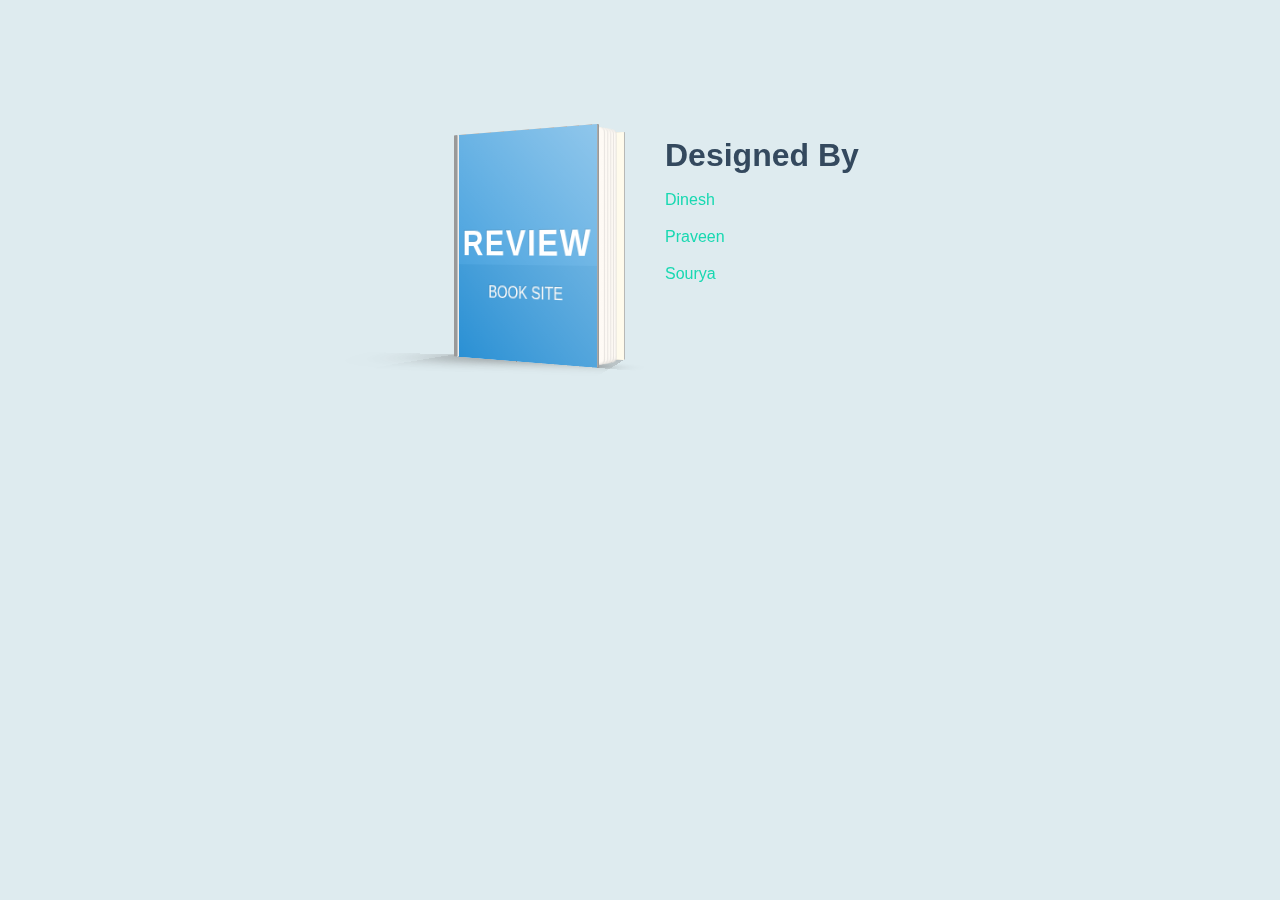
<file: project1/templates/index.html>
<html>
<head>
<style>
::before,
::after {
	content: "";
}
body {
	background: #deebef;
	color: #34495e;
	font-family: 'Lato', 'Arial', sans-serif;
	font-weight: 400;
	line-height: 1.2;
}

ul {
	margin: 0;
	padding: 0;
	list-style: none;
}

a {
	color: #2c3e50;
	text-decoration: none;
}

.btn {
	display: inline-block;
	text-transform: uppercase;
	border: 2px solid #2c3e50;
	margin-top: 100px; 
	font-size: 0.7em;
	font-weight: 700;
	padding: 0.1em 0.4em;
	text-align: center;
	-webkit-transition: color 0.3s, border-color 0.3s;
	-moz-transition: color 0.3s, border-color 0.3s;
	transition: color 0.3s, border-color 0.3s;
}

.btn:hover {
	border-color: #16a085;
	color: #16a085;
}

/* basic grid, only for this demo */

.align {
	clear: both;
	margin: 90px auto 20px;
	width: 100%;
	max-width: 1170px;
	text-align: center;
}

.align > li {
	width: 500px;
	min-height: 300px;
	display: inline-block;
	margin: 30px 20px 30px 30px;
	padding: 0 0 0 60px;
	vertical-align: top;
}

/* ///////////////////////////////////////////////////

HARDCOVER
Table of Contents

1. container
2. background & color
3. opening cover, back cover and pages
4. position, transform y transition
5. events
6. Bonus
	- Cover design
	- Ribbon
	- Figcaption
7. mini-reset

/////////////////////////////////////////////////////*/

/*
	1. container
*/

.book {
	position: relative;
	width: 160px; 
	height: 220px;
	-webkit-perspective: 1000px;
	-moz-perspective: 1000px;
	perspective: 1000px;
	-webkit-transform-style: preserve-3d;
	-moz-transform-style: preserve-3d;
	transform-style: preserve-3d;
}

/*
	2. background & color
*/

/* HARDCOVER FRONT */
.hardcover_front li:first-child {
	background-color: #eee;
	-webkit-backface-visibility: hidden;
	-moz-backface-visibility: hidden;
	backface-visibility: hidden;
}

/* reverse */
.hardcover_front li:last-child {
	background: #fffbec;
}

/* HARDCOVER BACK */
.hardcover_back li:first-child {
	background: #fffbec;
}

/* reverse */
.hardcover_back li:last-child {
	background: #fffbec;
}

.book_spine li:first-child {
	background: #eee;
}
.book_spine li:last-child {
	background: #333;
}

/* thickness of cover */

.hardcover_front li:first-child:after,
.hardcover_front li:first-child:before,
.hardcover_front li:last-child:after,
.hardcover_front li:last-child:before,
.hardcover_back li:first-child:after,
.hardcover_back li:first-child:before,
.hardcover_back li:last-child:after,
.hardcover_back li:last-child:before,
.book_spine li:first-child:after,
.book_spine li:first-child:before,
.book_spine li:last-child:after,
.book_spine li:last-child:before {
	background: #999;
}

/* page */

.page > li {
	background: -webkit-linear-gradient(left, #e1ddd8 0%, #fffbf6 100%);
	background: -moz-linear-gradient(left, #e1ddd8 0%, #fffbf6 100%);
	background: -ms-linear-gradient(left, #e1ddd8 0%, #fffbf6 100%);
	background: linear-gradient(left, #e1ddd8 0%, #fffbf6 100%);
	box-shadow: inset 0px -1px 2px rgba(50, 50, 50, 0.1), inset -1px 0px 1px rgba(150, 150, 150, 0.2);
	border-radius: 0px 5px 5px 0px;
}

/*
	3. opening cover, back cover and pages
*/

.hardcover_front {
	-webkit-transform: rotateY(-34deg) translateZ(8px);
	-moz-transform: rotateY(-34deg) translateZ(8px);
	transform: rotateY(-34deg) translateZ(8px);
	z-index: 100;
}

.hardcover_back {
	-webkit-transform: rotateY(-15deg) translateZ(-8px);
	-moz-transform: rotateY(-15deg) translateZ(-8px);
	transform: rotateY(-15deg) translateZ(-8px);
}

.page li:nth-child(1) {
	-webkit-transform: rotateY(-28deg);
	-moz-transform: rotateY(-28deg);
	transform: rotateY(-28deg);
}

.page li:nth-child(2) {
	-webkit-transform: rotateY(-30deg);
	-moz-transform: rotateY(-30deg);
	transform: rotateY(-30deg);
}

.page li:nth-child(3) {
	-webkit-transform: rotateY(-32deg);
	-moz-transform: rotateY(-32deg);
	transform: rotateY(-32deg);
}

.page li:nth-child(4) {
	-webkit-transform: rotateY(-34deg);
	-moz-transform: rotateY(-34deg);
	transform: rotateY(-34deg);
}

.page li:nth-child(5) {
	-webkit-transform: rotateY(-36deg);
	-moz-transform: rotateY(-36deg);
	transform: rotateY(-36deg);
}

/*
	4. position, transform & transition
*/

.hardcover_front,
.hardcover_back,
.book_spine,
.hardcover_front li,
.hardcover_back li,
.book_spine li {
	position: absolute;
	top: 0;
	left: 0;
	width: 100%;
	height: 100%;
	-webkit-transform-style: preserve-3d;
	-moz-transform-style: preserve-3d;
	transform-style: preserve-3d;
}

.hardcover_front,
.hardcover_back {
	-webkit-transform-origin: 0% 100%;
	-moz-transform-origin: 0% 100%;
	transform-origin: 0% 100%;
}

.hardcover_front {
	-webkit-transition: all 0.8s ease, z-index 0.6s;
	-moz-transition: all 0.8s ease, z-index 0.6s;
	transition: all 0.8s ease, z-index 0.6s;
}

/* HARDCOVER front */
.hardcover_front li:first-child {
	cursor: default;
	-webkit-user-select: none;
	-moz-user-select: none;
	user-select: none;
	-webkit-transform: translateZ(2px);
	-moz-transform: translateZ(2px);
	transform: translateZ(2px);
}

.hardcover_front li:last-child {
	-webkit-transform: rotateY(180deg) translateZ(2px);
	-moz-transform: rotateY(180deg) translateZ(2px);
	transform: rotateY(180deg) translateZ(2px);
}

/* HARDCOVER back */
.hardcover_back li:first-child {
	-webkit-transform: translateZ(2px);
	-moz-transform: translateZ(2px);
	transform: translateZ(2px);
}

.hardcover_back li:last-child {
	-webkit-transform: translateZ(-2px);
	-moz-transform: translateZ(-2px);
	transform: translateZ(-2px);
}

/* thickness of cover */
.hardcover_front li:first-child:after,
.hardcover_front li:first-child:before,
.hardcover_front li:last-child:after,
.hardcover_front li:last-child:before,
.hardcover_back li:first-child:after,
.hardcover_back li:first-child:before,
.hardcover_back li:last-child:after,
.hardcover_back li:last-child:before,
.book_spine li:first-child:after,
.book_spine li:first-child:before,
.book_spine li:last-child:after,
.book_spine li:last-child:before {
	position: absolute;
	top: 0;
	left: 0;
}

/* HARDCOVER front */
.hardcover_front li:first-child:after,
.hardcover_front li:first-child:before {
	width: 4px;
	height: 100%;
}

.hardcover_front li:first-child:after {
	-webkit-transform: rotateY(90deg) translateZ(-2px) translateX(2px);
	-moz-transform: rotateY(90deg) translateZ(-2px) translateX(2px);
	transform: rotateY(90deg) translateZ(-2px) translateX(2px);
}

.hardcover_front li:first-child:before {
	-webkit-transform: rotateY(90deg) translateZ(158px) translateX(2px);
	-moz-transform: rotateY(90deg) translateZ(158px) translateX(2px);
	transform: rotateY(90deg) translateZ(158px) translateX(2px);
}

.hardcover_front li:last-child:after,
.hardcover_front li:last-child:before {
	width: 4px;
	height: 160px;
}

.hardcover_front li:last-child:after {
	-webkit-transform: rotateX(90deg) rotateZ(90deg) translateZ(80px) translateX(-2px) translateY(-78px);
	-moz-transform: rotateX(90deg) rotateZ(90deg) translateZ(80px) translateX(-2px) translateY(-78px);
	transform: rotateX(90deg) rotateZ(90deg) translateZ(80px) translateX(-2px) translateY(-78px);
}
.hardcover_front li:last-child:before {
	box-shadow: 0px 0px 30px 5px #333;
	-webkit-transform: rotateX(90deg) rotateZ(90deg) translateZ(-140px) translateX(-2px) translateY(-78px);
	-moz-transform: rotateX(90deg) rotateZ(90deg) translateZ(-140px) translateX(-2px) translateY(-78px);
	transform: rotateX(90deg) rotateZ(90deg) translateZ(-140px) translateX(-2px) translateY(-78px);
}

/* thickness of cover */

.hardcover_back li:first-child:after,
.hardcover_back li:first-child:before {
	width: 4px;
	height: 100%;
}

.hardcover_back li:first-child:after {
	-webkit-transform: rotateY(90deg) translateZ(-2px) translateX(2px);
	-moz-transform: rotateY(90deg) translateZ(-2px) translateX(2px);
	transform: rotateY(90deg) translateZ(-2px) translateX(2px);
}
.hardcover_back li:first-child:before {
	-webkit-transform: rotateY(90deg) translateZ(158px) translateX(2px);
	-moz-transform: rotateY(90deg) translateZ(158px) translateX(2px);
	transform: rotateY(90deg) translateZ(158px) translateX(2px);
}

.hardcover_back li:last-child:after,
.hardcover_back li:last-child:before {
	width: 4px;
	height: 160px;
}

.hardcover_back li:last-child:after {
	-webkit-transform: rotateX(90deg) rotateZ(90deg) translateZ(80px) translateX(2px) translateY(-78px);
	-moz-transform: rotateX(90deg) rotateZ(90deg) translateZ(80px) translateX(2px) translateY(-78px);
	transform: rotateX(90deg) rotateZ(90deg) translateZ(80px) translateX(2px) translateY(-78px);
}

.hardcover_back li:last-child:before {
	box-shadow: 10px -1px 80px 20px #666;
	-webkit-transform: rotateX(90deg) rotateZ(90deg) translateZ(-140px) translateX(2px) translateY(-78px);
	-moz-transform: rotateX(90deg) rotateZ(90deg) translateZ(-140px) translateX(2px) translateY(-78px);
	transform: rotateX(90deg) rotateZ(90deg) translateZ(-140px) translateX(2px) translateY(-78px);
}

/* BOOK SPINE */
.book_spine {
	-webkit-transform: rotateY(60deg) translateX(-5px) translateZ(-12px);
	-moz-transform: rotateY(60deg) translateX(-5px) translateZ(-12px);
	transform: rotateY(60deg) translateX(-5px) translateZ(-12px);
	width: 16px;
	z-index: 0;
}

.book_spine li:first-child {
	-webkit-transform: translateZ(2px);
	-moz-transform: translateZ(2px);
	transform: translateZ(2px);
}

.book_spine li:last-child {
	-webkit-transform: translateZ(-2px);
	-moz-transform: translateZ(-2px);
	transform: translateZ(-2px);
}

/* thickness of book spine */
.book_spine li:first-child:after,
.book_spine li:first-child:before {
	width: 4px;
	height: 100%;
}

.book_spine li:first-child:after {
	-webkit-transform: rotateY(90deg) translateZ(-2px) translateX(2px);
	-moz-transform: rotateY(90deg) translateZ(-2px) translateX(2px);
	transform: rotateY(90deg) translateZ(-2px) translateX(2px);
}

.book_spine li:first-child:before {
	-webkit-transform: rotateY(-90deg) translateZ(-12px);
	-moz-transform: rotateY(-90deg) translateZ(-12px);
	transform: rotateY(-90deg) translateZ(-12px);
}

.book_spine li:last-child:after,
.book_spine li:last-child:before {
	width: 4px;
	height: 16px;
}

.book_spine li:last-child:after {
	-webkit-transform: rotateX(90deg) rotateZ(90deg) translateZ(8px) translateX(2px) translateY(-6px);
	-moz-transform: rotateX(90deg) rotateZ(90deg) translateZ(8px) translateX(2px) translateY(-6px);
	transform: rotateX(90deg) rotateZ(90deg) translateZ(8px) translateX(2px) translateY(-6px);
}

.book_spine li:last-child:before {
	box-shadow: 5px -1px 100px 40px rgba(0, 0, 0, 0.2);
	-webkit-transform: rotateX(90deg) rotateZ(90deg) translateZ(-210px) translateX(2px) translateY(-6px);
	-moz-transform: rotateX(90deg) rotateZ(90deg) translateZ(-210px) translateX(2px) translateY(-6px);
	transform: rotateX(90deg) rotateZ(90deg) translateZ(-210px) translateX(2px) translateY(-6px);
}

.page,
.page > li {
	position: absolute;
	top: 0;
	left: 0;
	-webkit-transform-style: preserve-3d;
	-moz-transform-style: preserve-3d;
	transform-style: preserve-3d;
}

.page {
	width: 100%;
	height: 98%;
	top: 1%;
	left: 3%;
	z-index: 10;
}

.page > li {
	width: 100%;
	height: 100%;
	-webkit-transform-origin: left center;
	-moz-transform-origin: left center;
	transform-origin: left center;
	-webkit-transition-property: transform;
	-moz-transition-property: transform;
	transition-property: transform;
	-webkit-transition-timing-function: ease;
	-moz-transition-timing-function: ease;
	transition-timing-function: ease;
}

.page > li:nth-child(1) {
	-webkit-transition-duration: 0.6s;
	-moz-transition-duration: 0.6s;
	transition-duration: 0.6s;
}

.page > li:nth-child(2) {
	-webkit-transition-duration: 0.6s;
	-moz-transition-duration: 0.6s;
	transition-duration: 0.6s;
}

.page > li:nth-child(3) {
	-webkit-transition-duration: 0.4s;
	-moz-transition-duration: 0.4s;
	transition-duration: 0.4s;
}

.page > li:nth-child(4) {
	-webkit-transition-duration: 0.5s;
	-moz-transition-duration: 0.5s;
	transition-duration: 0.5s;
}

.page > li:nth-child(5) {
	-webkit-transition-duration: 0.6s;
	-moz-transition-duration: 0.6s;
	transition-duration: 0.6s;
}

/*
	5. events
*/

.book:hover > .hardcover_front {
	-webkit-transform: rotateY(-145deg) translateZ(0);
	-moz-transform: rotateY(-145deg) translateZ(0);
	transform: rotateY(-145deg) translateZ(0);
	z-index: 0;
}

.book:hover > .page li:nth-child(1) {
	-webkit-transform: rotateY(-30deg);
	-moz-transform: rotateY(-30deg);
	transform: rotateY(-30deg);
	-webkit-transition-duration: 1.5s;
	-moz-transition-duration: 1.5s;
	transition-duration: 1.5s;
}

.book:hover > .page li:nth-child(2) {
	-webkit-transform: rotateY(-35deg);
	-moz-transform: rotateY(-35deg);
	transform: rotateY(-35deg);
	-webkit-transition-duration: 1.8s;
	-moz-transition-duration: 1.8s;
	transition-duration: 1.8s;
}

.book:hover > .page li:nth-child(3) {
	-webkit-transform: rotateY(-118deg);
	-moz-transform: rotateY(-118deg);
	transform: rotateY(-118deg);
	-webkit-transition-duration: 1.6s;
	-moz-transition-duration: 1.6s;
	transition-duration: 1.6s;
}

.book:hover > .page li:nth-child(4) {
	-webkit-transform: rotateY(-130deg);
	-moz-transform: rotateY(-130deg);
	transform: rotateY(-130deg);
	-webkit-transition-duration: 1.4s;
	-moz-transition-duration: 1.4s;
	transition-duration: 1.4s;
}

.book:hover > .page li:nth-child(5) {
	-webkit-transform: rotateY(-140deg);
	-moz-transform: rotateY(-140deg);
	transform: rotateY(-140deg);
	-webkit-transition-duration: 1.2s;
	-moz-transition-duration: 1.2s;
	transition-duration: 1.2s;
}

/*
	6. Bonus
*/

/* cover CSS */

.coverDesign {
	position: absolute;
	top: 0;
	left: 0;
	bottom: 0;
	right: 0;
	overflow: hidden;
	-webkit-backface-visibility: hidden;
	-moz-backface-visibility: hidden;
	backface-visibility: hidden;
}

.coverDesign::after {
	background-image: -webkit-linear-gradient( -135deg, rgba(255, 255, 255, 0.45) 0%, transparent 100%);
	background-image: -moz-linear-gradient( -135deg, rgba(255, 255, 255, 0.45) 0%, transparent 100%);
	background-image: linear-gradient( -135deg, rgba(255, 255, 255, 0.45) 0%, transparent 100%);
	position: absolute;
	top: 0;
	left: 0;
	bottom: 0;
	right: 0;
}

.coverDesign h1 {
	color: #fff;
	font-size: 2.2em;
	letter-spacing: 0.05em;
	text-align: center;
	margin: 54% 0 0 0;
	text-shadow: -1px -1px 0 rgba(0,0,0,0.1);
}

.coverDesign p {
	color: #f8f8f8;
	font-size: 1em;
	text-align: center;
	text-shadow: -1px -1px 0 rgba(0,0,0,0.1);
}

.yellow {
	background-color: #f1c40f;
	background-image: -webkit-linear-gradient(top, #f1c40f 58%, #e7ba07 0%);
	background-image: -moz-linear-gradient(top, #f1c40f 58%, #e7ba07 0%);
	background-image: linear-gradient(top, #f1c40f 58%, #e7ba07 0%);
}

.blue {
	background-color: #3498db;
	background-image: -webkit-linear-gradient(top, #3498db 58%, #2a90d4 0%);
	background-image: -moz-linear-gradient(top, #3498db 58%, #2a90d4 0%);
	background-image: linear-gradient(top, #3498db 58%, #2a90d4 0%);
}

.grey {
	background-color: #f8e9d1;
	background-image: -webkit-linear-gradient(top, #f8e9d1 58%, #e7d5b7 0%);
	background-image: -moz-linear-gradient(top, #f8e9d1 58%, #e7d5b7 0%);
	background-image: linear-gradient(top, #f8e9d1 58%, #e7d5b7 0%);
}

/* Basic ribbon */

.ribbon {
	background: #c0392b;
	color: #fff;
	display: block;
	font-size: 0.7em;
	position: absolute;
	top: 11px;
	right: 1px;
	width: 40px;
	height: 20px;
	line-height: 20px;
	letter-spacing: 0.15em; 
	text-align: center;
	-webkit-transform: rotateZ(45deg) translateZ(1px);
	-moz-transform: rotateZ(45deg) translateZ(1px);
	transform: rotateZ(45deg) translateZ(1px);
	-webkit-backface-visibility: hidden;
	-moz-backface-visibility: hidden;
	backface-visibility: hidden;
	z-index: 10;
}

.ribbon::before,
.ribbon::after{
	position: absolute;
	top: -20px;
	width: 0;
	height: 0;
	border-bottom: 20px solid #c0392b;
	border-top: 20px solid transparent;
}

.ribbon::before{
	left: -20px;
	border-left: 20px solid transparent;
}

.ribbon::after{
	right: -20px;
	border-right: 20px solid transparent;
}

/* figcaption */

figcaption {
	padding-left: 40px;
	text-align: left;
	position: absolute;
	top: 0%;
	left: 160px;
	width: 310px;
}

figcaption h1 {
	margin: 0;
}

figcaption span {
	color: #16a085;
	padding: 0.6em 0 1em 0;
	display: block;
}

figcaption p {
	color:#18d8b1;
	line-height: 1.3;
}

/* Media Queries */
@media screen and (max-width: 37.8125em) {
	.align > li {
		width: 100%;
		min-height: 440px;
		height: auto;
		padding: 0;
		margin: 0 0 30px 0;
	}

	.book {
		margin: 0 auto;
	}

	figcaption {
		text-align: center;
		width: 320px;
		top: 250px;
		padding-left: 0;
		left: -80px;
		font-size: 90%;
	}
}
</style>
</head>
<body>
    <div class="component">
        <ul class="align">
            <li>
                <figure class='book'>

                    <!-- Front -->

                    <ul class='hardcover_front'>
                        <li>
                            <div class="coverDesign blue">
                                <h1>REVIEW</h1>
                                <p>BOOK SITE</p>
                            </div>
                        </li>
                        <li></li>
                    </ul>

                    <!-- Pages -->

                    <ul class='page'>
                        <li></li>
                        <li>
                            <a class="btn" href="register">Register</a>
                        </li>
                        <li></li>
                        <li></li>
                        <li></li>
                    </ul>

                    <!-- Back -->

                    <ul class='hardcover_back'>
                        <li>hello</li>
                        <li>everyone</li>
                    </ul>
                    <ul class='book_spine'>
                        <li></li>
                        <li></li>
                    </ul>
                    <figcaption>
                        <h1>Designed By</h1>
                        <p>Dinesh</span>
                        <p>Praveen</span>
                        <p>Sourya</span>
                    </figcaption>
                </figure>
            </li>
        </ul>
    </div>

</body>
</html>
</file>
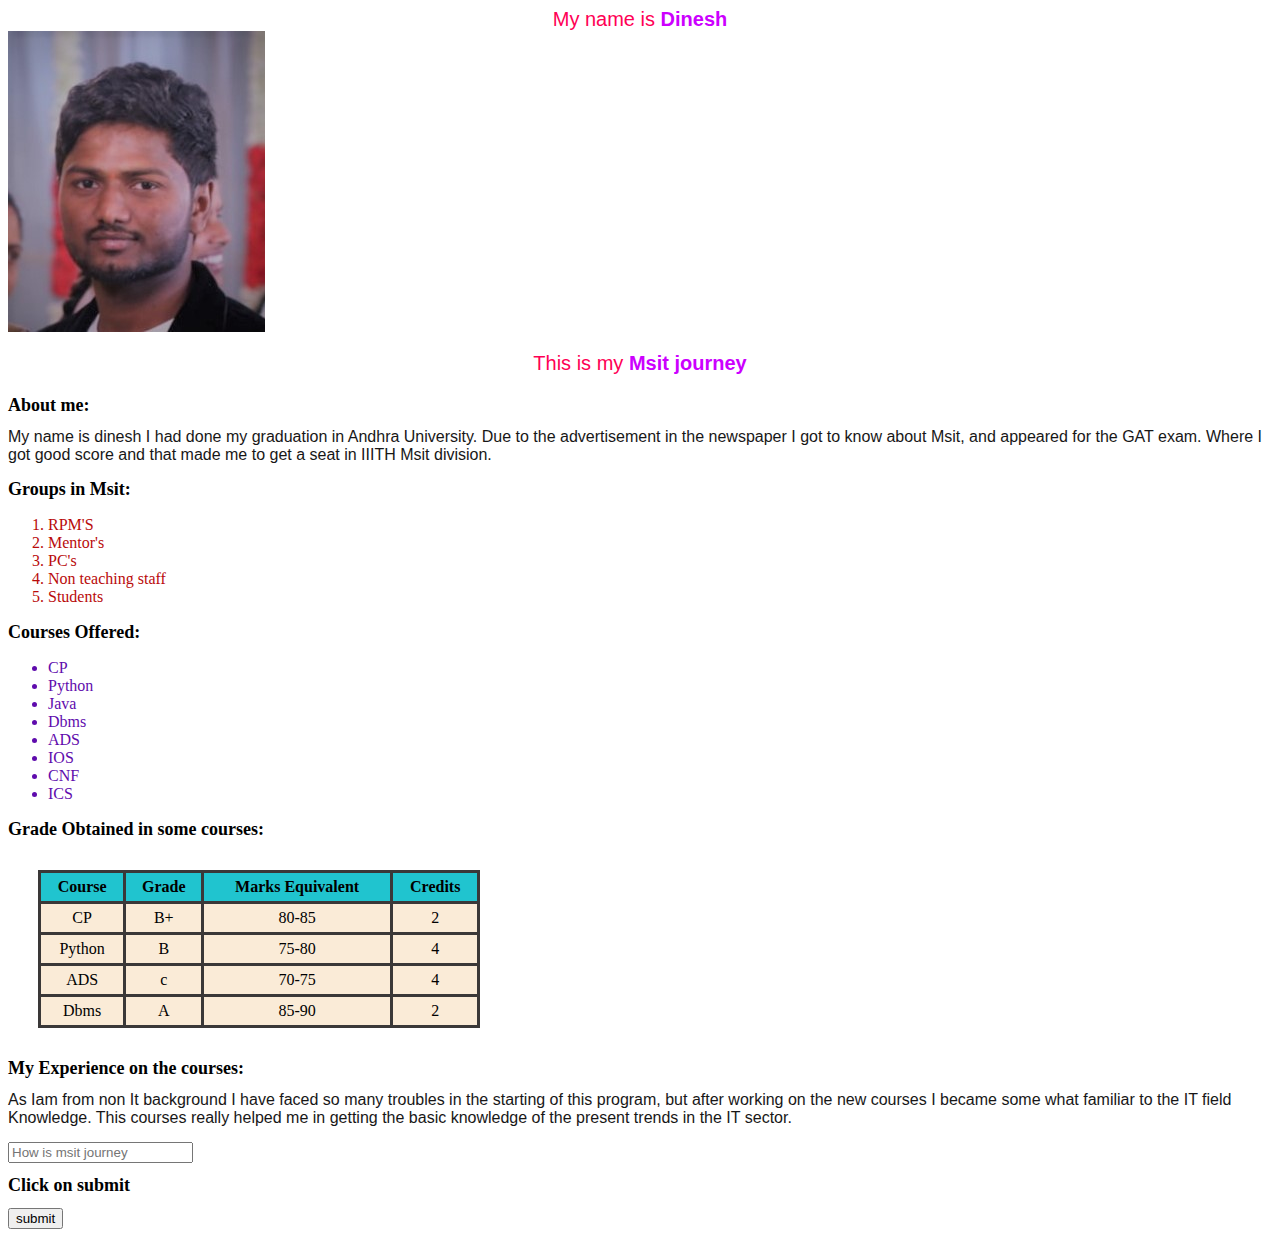
<file: Day3/MsitJourney.html>
<html>
    <head>
        <title>My Msit Journey</title>
        <style>
             div, p {
            font-family:Arial;
            font-size: 20px;
            color: rgb(255, 0, 85);
            Text-align: center;
        }
        .name{
            color:rgb(204, 0, 255);
            font-weight: bold;
        }
        ul {
            color :rgb(95, 12, 173);
        }
        ol {
            color :rgb(185, 10, 10);
        }
        table{
            border:3px solid rgb(58, 56, 56);
            border-collapse:collapse;
            width : 35%;
            background-color: antiquewhite;
            margin: 30px;
            
        }
        th,td{
            border:3px solid rgb(58, 56, 56);
            text-align:center;
            padding: 5px;
            
        }
        th {
            background-color: rgb(32, 196, 207);
        }
        h1{
            color:black;
            font-size: 18;
            height :auto;
    
        }
        #one, #two {
            height :auto;
            font-family:Arial;
            font-size: 16px;
            color: rgb(24, 23, 23);
            text-align: left;
            margin-bottom: 15px;
        }

        </style>
       
    </head>
    <body>
        <div>
            My name is <span class="name">Dinesh</span>
        </div>
        <img src="mypic.jfif">
        <p>This is my <span class="name">Msit journey</span></p>
        <h1>About me:</h1>
        <div id="two">
        My name is dinesh I had done my graduation in Andhra University.
        Due to the advertisement in the newspaper I got to know about Msit, and appeared for the GAT exam. Where I got good score and that made me to get a seat in IIITH Msit division.
        </div>
        <h1>Groups in Msit:</h1>
        <ol>
            <li>RPM'S</li>
            <li>Mentor's</li>
            <li>PC's</li>
            <li>Non teaching staff</li>
            <li>Students</li>
        </ol>
        <h1>Courses Offered:</h1>
        <ul>
            <li>CP</li>
            <li>Python</li>
            <li>Java</li>
            <li>Dbms</li>
            <li>ADS</li>
            <li>IOS</li>
            <li>CNF</li>
            <li>ICS</li>
        </ul>

        <h1>Grade  Obtained in some courses:</h1>

        <table>
            <tr>
                <th>Course</th>
                <th>Grade</th>
                <th>Marks Equivalent</th>
                <th>Credits</th>
            </tr>
            <tr>
                <td>CP</td>
                <td>B+</td>
                <td>80-85</td>
                <td>2</td>
            </tr>
            <tr>
                <td>Python</td>
                <td>B</td>
                <td>75-80</td>
                <td>4</td>
            </tr>
            <tr>
                <td>ADS</td>
                <td>c</td>
                <td>70-75</td>
                <td>4</td>
            </tr>
            <tr>
                <td>Dbms</td>
                <td>A</td>
                <td>85-90</td>
                <td>2</td>
            </tr>

        </table>
        <h1>My Experience on the courses:</h1>
        <div id="one">
        As Iam from non It background I have faced so many troubles in the starting of this program, but after working on the new courses I became some what familiar to the IT field Knowledge.
        This courses really helped me in getting the basic knowledge of the present trends in the IT sector.
        </div>
        <form>
            <input type="text" placeholder="How is msit journey" >
            <h1>Click on submit</h1>
            <button>submit</button>
        </form>
    </body>
</html>
</file>
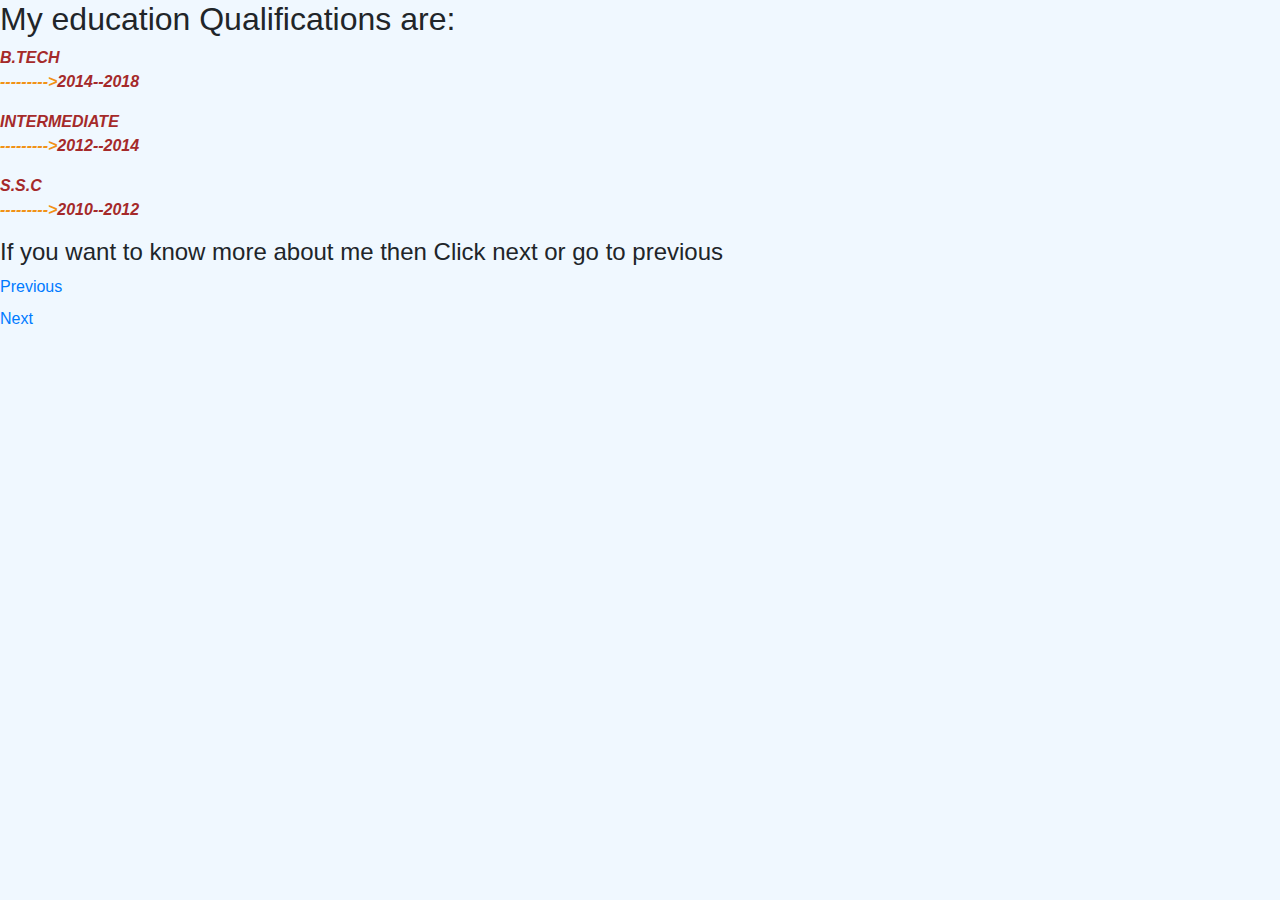
<file: Day4/file1.html>
<html>
    <head>
        <title>Education Qualifications</title>
        <meta name="viewport" content="width=device-width, initial-scale=1.0">
        <link rel="stylesheet" href="https://maxcdn.bootstrapcdn.com/bootstrap/4.0.0/css/bootstrap.min.css" integrity="sha384-Gn5384xqQ1aoWXA+058RXPxPg6fy4IWvTNh0E263XmFcJlSAwiGgFAW/dAiS6JXm" crossorigin="anonymous">
        <link rel="stylesheet" href="project0.css">   
        <style>
            p::before{
                content: "--------->";
                color: rgb(241, 146, 22);
            }
        </style>
    </head>
        <body>
            
            <h2> My education Qualifications are:</h2>
            <div id="three">
            B.TECH
            <p>2014--2018</p>
            INTERMEDIATE
            <p>2012--2014</p>
            S.S.C
            <p>2010--2012</p>
            </div>
            <h4>If you want to know more about me then Click next or go to previous</h4>
            <a href ="file2.html"> Previous </a>
            <h1> </h1>
            <a href ="file3.html" > Next </a>
        </body>
    
</html>
</file>
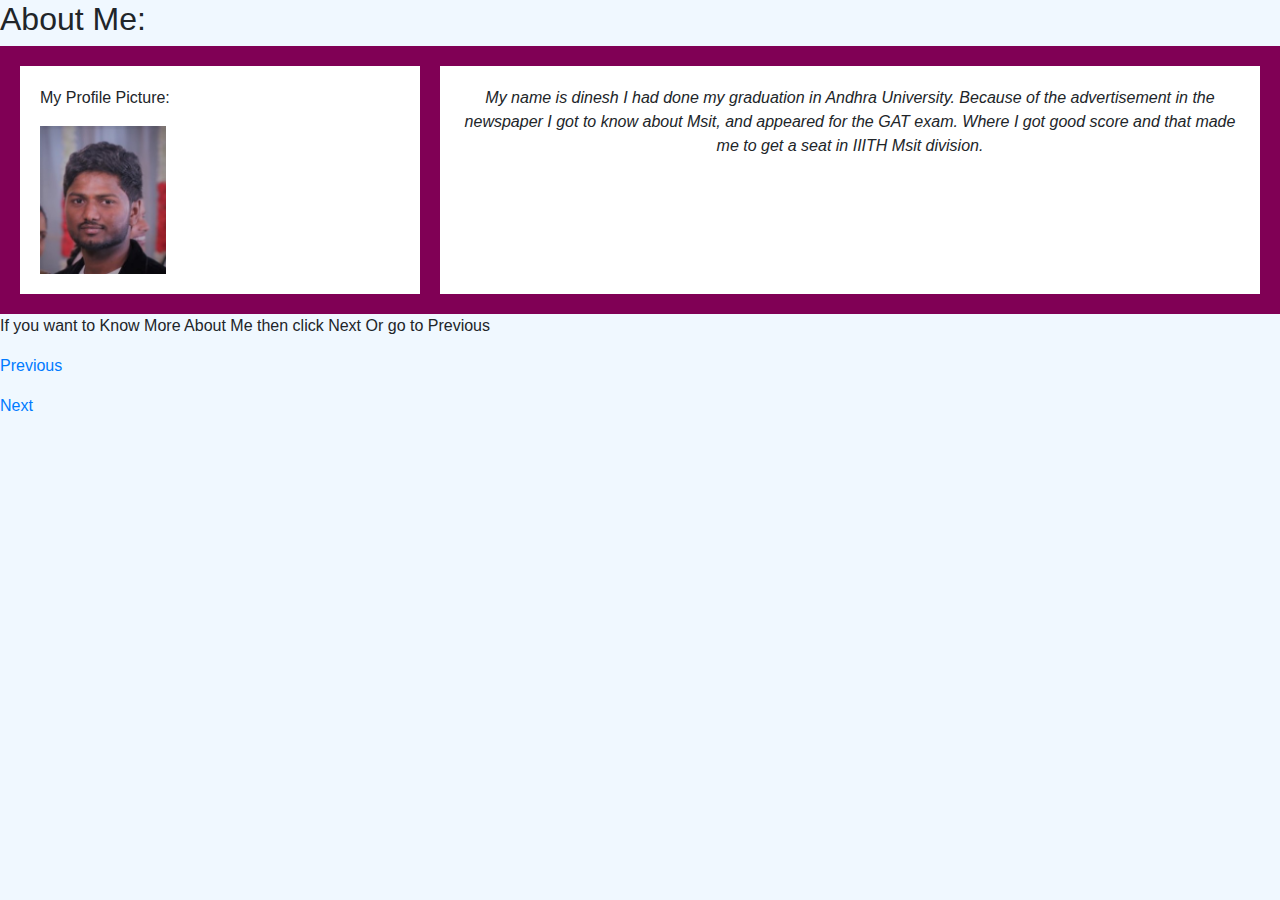
<file: Day4/file2.html>
<html>
        <head>
                <title>
                ABOUT ME
                </title>
                <meta name="viewport" content="width=device-width, initial-scale=1.0">
                <link rel="stylesheet" href="https://maxcdn.bootstrapcdn.com/bootstrap/4.0.0/css/bootstrap.min.css" integrity="sha384-Gn5384xqQ1aoWXA+058RXPxPg6fy4IWvTNh0E263XmFcJlSAwiGgFAW/dAiS6JXm" crossorigin="anonymous">
                <link rel="stylesheet" href="project0.css">     
        </head>
        <body>
                <h2>About Me:</h2>
                <div class="grid">
                       <div><p>My Profile Picture:</p>
                        <img src="mypic.jfif" height="auto" width="35%">
                       </div>
                        <div id="two">
                        My name is dinesh I had done my graduation in Andhra University.
                Because of the advertisement in the newspaper I got to know about Msit, and appeared for the GAT exam. Where I got good score and that made me to get a seat in IIITH Msit division.</div>
                </div>
        <p>If you want to Know More About Me then click Next Or go to Previous</p>
        <a href ="Project0.html"> Previous </a>
        <p>  </p>
        <a href ="file1.html" > Next </a>
        </body>
</html>
</file>
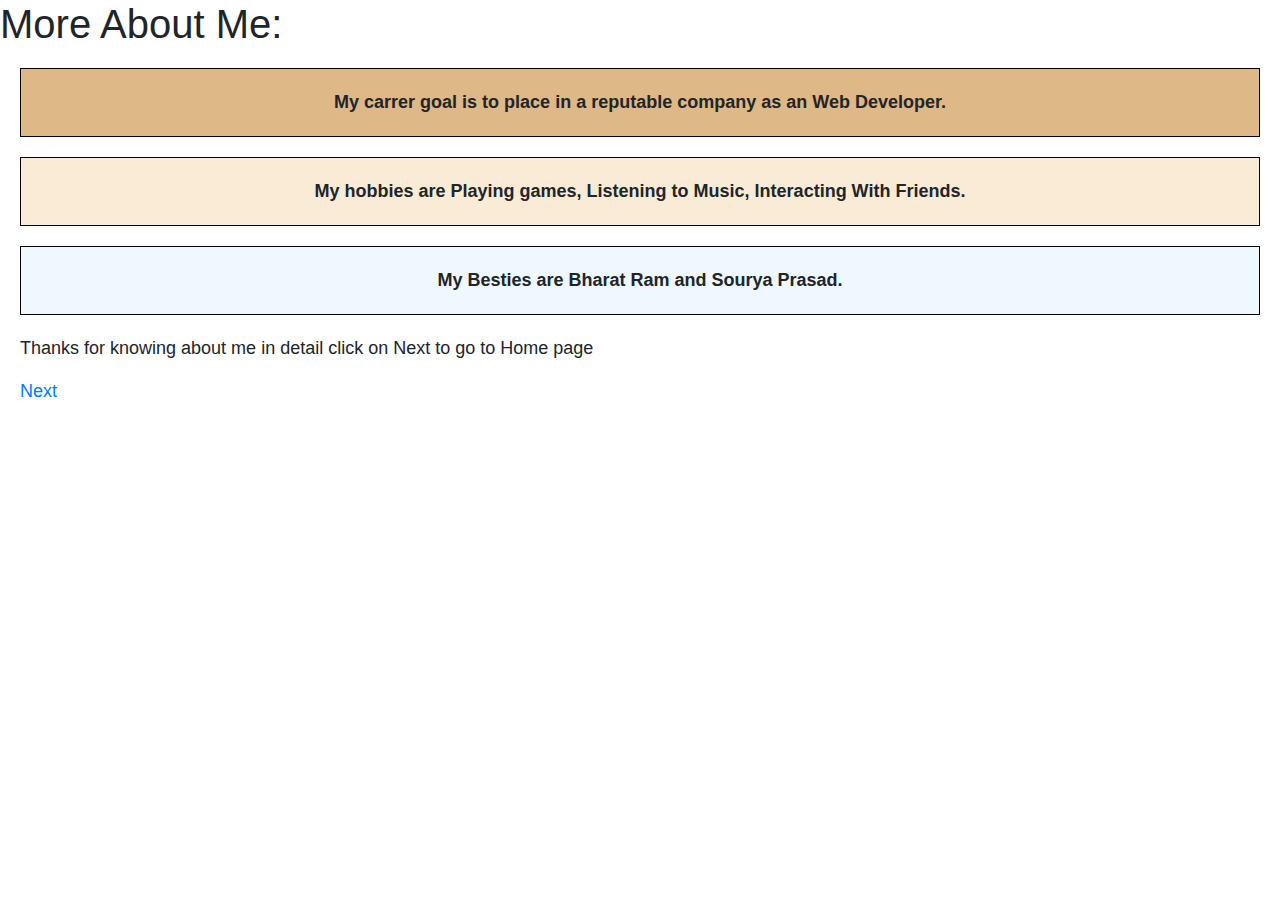
<file: Day4/file3.html>
<html>
    
    <head>
        <title>More About Me</title>
        <meta name="viewport" content="width=device-width, initial-scale=1.0">
        <link rel="stylesheet" href="https://maxcdn.bootstrapcdn.com/bootstrap/4.0.0/css/bootstrap.min.css" integrity="sha384-Gn5384xqQ1aoWXA+058RXPxPg6fy4IWvTNh0E263XmFcJlSAwiGgFAW/dAiS6JXm" crossorigin="anonymous">
        <link rel="stylesheet" href="inheritance.css">
        <style>
            p,a{
                padding-left: 20px;
                font-size: large;
            }
        </style>
    </head>
    <body>
        <h1>More About Me:</h1>

        <div class="carrergoal">My carrer goal is to place in a reputable company as an Web Developer. </div>

        <div class="hobbies">My hobbies are Playing games, Listening to Music, Interacting With Friends.</div>

        <div class="Besties">My Besties are Bharat Ram and Sourya Prasad. </div>

        <p>Thanks for knowing about me in detail click on Next to go to Home page</p>
         <p>  </p>
        <a href ="Project0.html" > Next </a>
       
    </body>
</html>
</file>
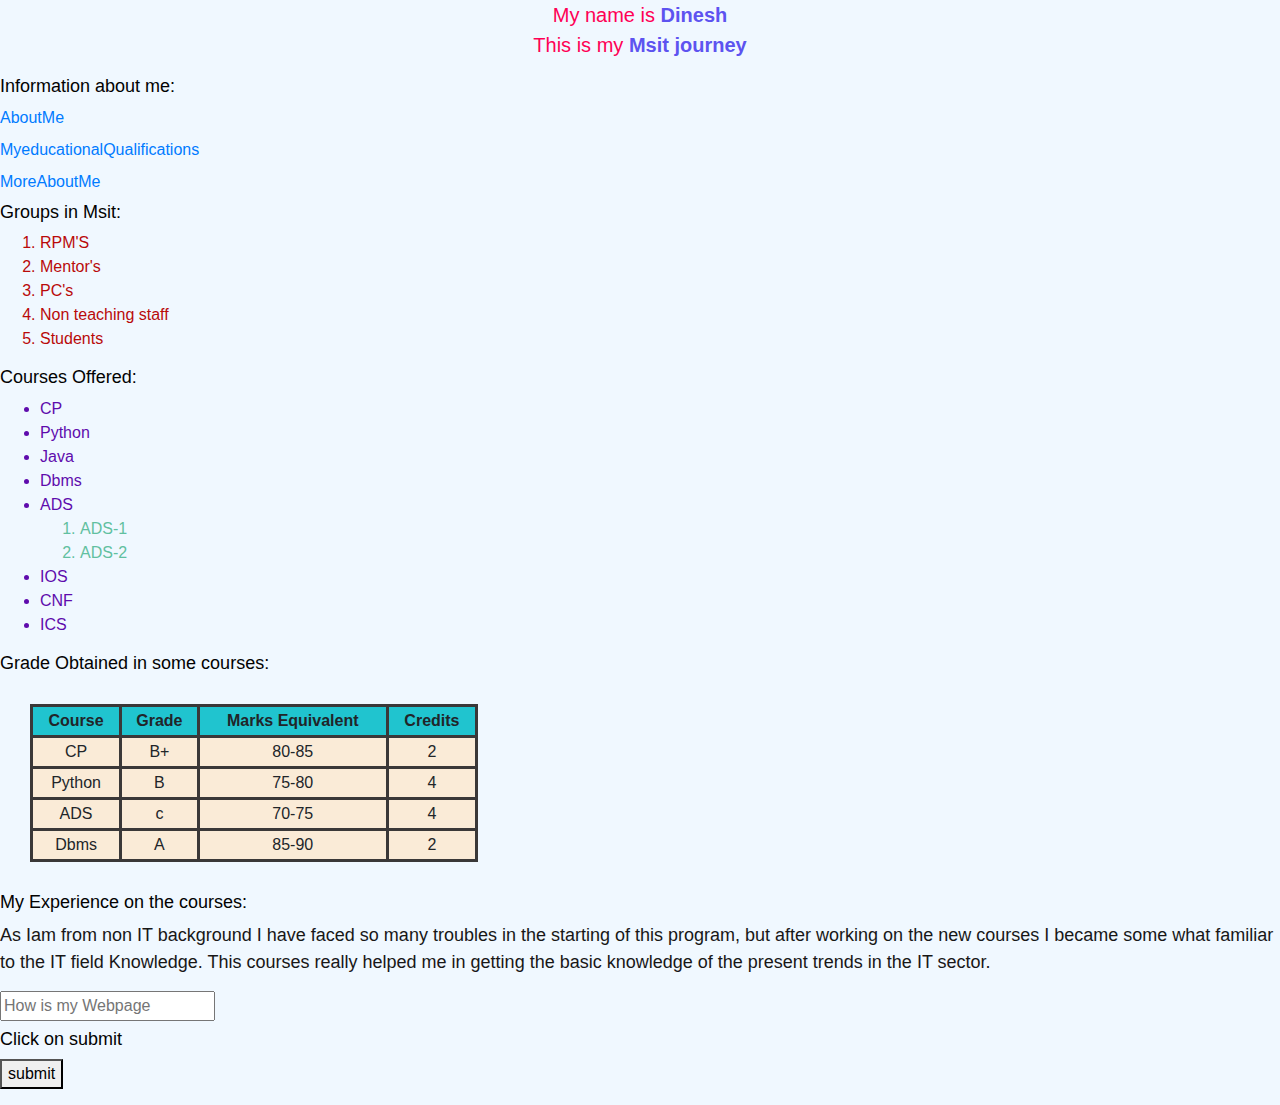
<file: Day4/Project0.html>
<html>
    <head>
        <title>My Msit Journey</title>
        <meta name="viewport" content="width=device-width, initial-scale=1.0">
        <link rel="stylesheet" href="https://maxcdn.bootstrapcdn.com/bootstrap/4.0.0/css/bootstrap.min.css" integrity="sha384-Gn5384xqQ1aoWXA+058RXPxPg6fy4IWvTNh0E263XmFcJlSAwiGgFAW/dAiS6JXm" crossorigin="anonymous">
        <link rel="stylesheet" href="project0.css">
        <link rel="stylesheet" href="variable.css">
        <link rel="stylesheet" href="nesting.css">
       
    </head>
    <body>
        <div>
            My name is <span class="name">Dinesh</span>
        </div>
       
        <p>This is my <span class="name">Msit journey</span></p>
        <h1>Information about me:</h1>
        <a href="file2.html">AboutMe</a>
        <h4></h4>
        <a href="file1.html">MyeducationalQualifications</a>
        <h4></h4>
        <a href="file3.html">MoreAboutMe</a>
        <h4></h4>
        <h1>Groups in Msit:</h1>
        <ol>
            <li>RPM'S</li>
            <li>Mentor's</li>
            <li>PC's</li>
            <li>Non teaching staff</li>
            <li>Students</li>
        </ol>
        <h1>Courses Offered:</h1>
        <ul>
            <li>CP</li>
            <li>Python</li>
            <li>Java</li>
            <li>Dbms</li>
            <li>ADS</li>
                <ol>
                    <li>ADS-1</li>
                    <li>ADS-2</li>
                </ol>
            <li>IOS</li>
            <li>CNF</li>
            <li>ICS</li>
        </ul>

        <h1>Grade  Obtained in some courses:</h1>

        <table>
            <tr>
                <th>Course</th>
                <th>Grade</th>
                <th>Marks Equivalent</th>
                <th>Credits</th>
            </tr>
            <tr>
                <td>CP</td>
                <td>B+</td>
                <td>80-85</td>
                <td>2</td>
            </tr>
            <tr>
                <td>Python</td>
                <td>B</td>
                <td>75-80</td>
                <td>4</td>
            </tr>
            <tr>
                <td>ADS</td>
                <td>c</td>
                <td>70-75</td>
                <td>4</td>
            </tr>
            <tr>
                <td>Dbms</td>
                <td>A</td>
                <td>85-90</td>
                <td>2</td>
            </tr>

        </table>
        <h1>My Experience on the courses:</h1>
        <div id="one">
        As Iam from non IT background I have faced so many troubles in the starting of this program, but after working on the new courses I became some what familiar to the IT field Knowledge.
        This courses really helped me in getting the basic knowledge of the present trends in the IT sector.
        </div>
        <form>
            <input  name="" list ="preference" placeholder="How is my Webpage" >
            <datalist id="preference">
                <option value="Good">
                <option value="Bad">
            </datalist>
            <h3></h3>
            <h1>Click on submit</h1>
            <button>submit</button>
        </form>
    </body>
</html>
</file>
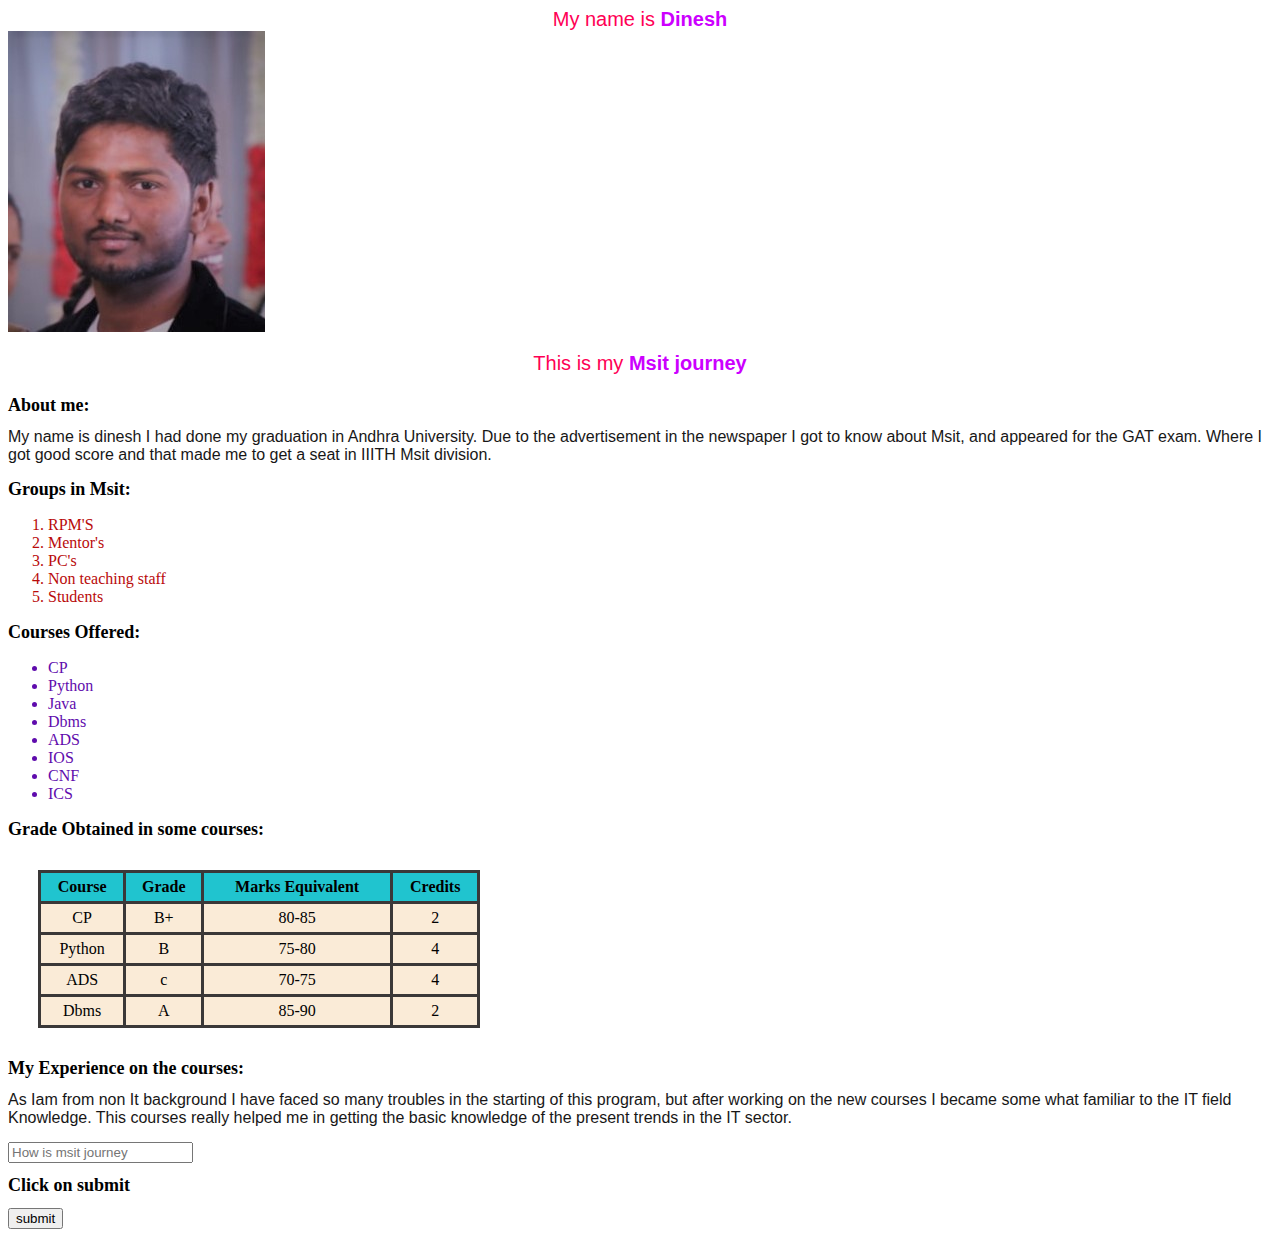
<file: Samplewebpage/MsitJourney.html>
<html>
    <head>
        <title>My Msit Journey</title>
        <style>
             div, p {
            font-family:Arial;
            font-size: 20px;
            color: rgb(255, 0, 85);
            Text-align: center;
        }
        .name{
            color:rgb(204, 0, 255);
            font-weight: bold;
        }
        ul {
            color :rgb(95, 12, 173);
        }
        ol {
            color :rgb(185, 10, 10);
        }
        table{
            border:3px solid rgb(58, 56, 56);
            border-collapse:collapse;
            width : 35%;
            background-color: antiquewhite;
            margin: 30px;
            
        }
        th,td{
            border:3px solid rgb(58, 56, 56);
            text-align:center;
            padding: 5px;
            
        }
        th {
            background-color: rgb(32, 196, 207);
        }
        h1{
            color:black;
            font-size: 18;
            height :auto;
    
        }
        #one, #two {
            height :auto;
            font-family:Arial;
            font-size: 16px;
            color: rgb(24, 23, 23);
            text-align: left;
            margin-bottom: 15px;
        }

        </style>
       
    </head>
    <body>
        <div>
            My name is <span class="name">Dinesh</span>
        </div>
        <img src="mypic.jfif">
        <p>This is my <span class="name">Msit journey</span></p>
        <h1>About me:</h1>
        <div id="two">
        My name is dinesh I had done my graduation in Andhra University.
        Due to the advertisement in the newspaper I got to know about Msit, and appeared for the GAT exam. Where I got good score and that made me to get a seat in IIITH Msit division.
        </div>
        <h1>Groups in Msit:</h1>
        <ol>
            <li>RPM'S</li>
            <li>Mentor's</li>
            <li>PC's</li>
            <li>Non teaching staff</li>
            <li>Students</li>
        </ol>
        <h1>Courses Offered:</h1>
        <ul>
            <li>CP</li>
            <li>Python</li>
            <li>Java</li>
            <li>Dbms</li>
            <li>ADS</li>
            <li>IOS</li>
            <li>CNF</li>
            <li>ICS</li>
        </ul>

        <h1>Grade  Obtained in some courses:</h1>

        <table>
            <tr>
                <th>Course</th>
                <th>Grade</th>
                <th>Marks Equivalent</th>
                <th>Credits</th>
            </tr>
            <tr>
                <td>CP</td>
                <td>B+</td>
                <td>80-85</td>
                <td>2</td>
            </tr>
            <tr>
                <td>Python</td>
                <td>B</td>
                <td>75-80</td>
                <td>4</td>
            </tr>
            <tr>
                <td>ADS</td>
                <td>c</td>
                <td>70-75</td>
                <td>4</td>
            </tr>
            <tr>
                <td>Dbms</td>
                <td>A</td>
                <td>85-90</td>
                <td>2</td>
            </tr>

        </table>
        <h1>My Experience on the courses:</h1>
        <div id="one">
        As Iam from non It background I have faced so many troubles in the starting of this program, but after working on the new courses I became some what familiar to the IT field Knowledge.
        This courses really helped me in getting the basic knowledge of the present trends in the IT sector.
        </div>
        <form>
            <input type="text" placeholder="How is msit journey" Name="">
            <h1>Click on submit</h1>
            <button>submit</button>
        </form>
    </body>
</html>
</file>
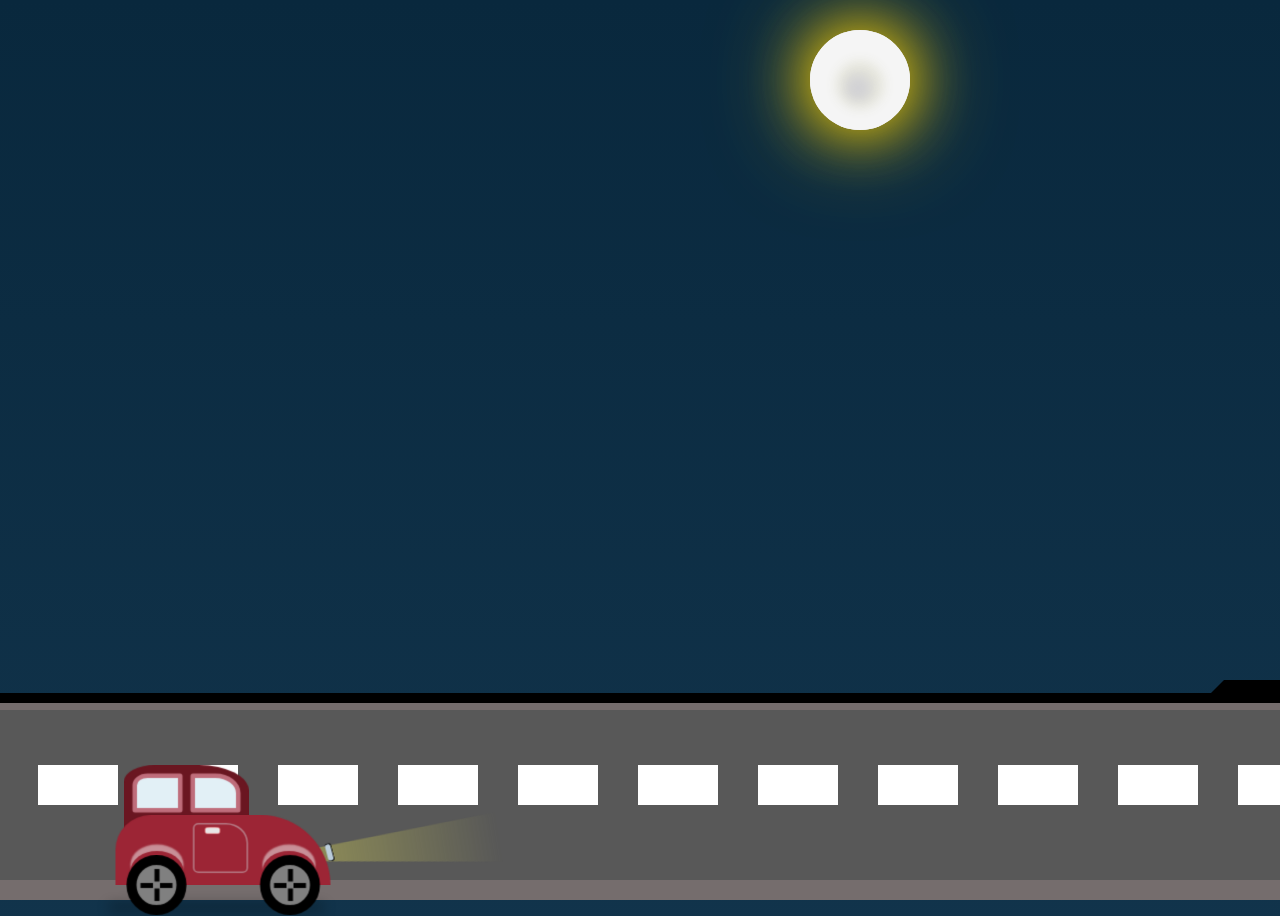
<file: project1/templates/fun.html>
<!DOCTYPE html>
<html>
    
<head>
    <style>
    html {
        box-sizing: border-box;
    }
    *,
    *:before,
    *:after {
        box-sizing: inherit;
    }
body {
    overflow: hidden;
    height: 100vh;
    background: linear-gradient(180deg, #09283d, #1b415c, #29516c, #6e8ea5, #7cadd0, #7cadd0, #7cadd0, #7cadd0, #6e8ea5, #3a6583, #1a4461, #09283d);
    background-size: 2400% 2400%;
    animation: dayNight  60s ease infinite;
    }

@keyframes dayNight {
    0%{background-position:25% 0%}
    50%{background-position:76% 100%}
    100%{background-position:25% 0%}
}
    @keyframes driving {
        0% {
            left: -25%;
        }
        10% {
            bottom: 0%;
        }
        20% {
            transform: scale(0.5) rotateZ(-5deg);
            bottom: 5%
        }
        25% {
            transform: scale(0.5) rotateZ(0deg);
        }
        40% {
            transform: scale(0.5) rotateZ(5deg);
        }
        50% {
            transform: scale(0.5) rotateZ(0deg);
        }
        100% {
            left: 110%;
            bottom: 10%;
            transform: scale(0.5) rotateZ(0deg);
        }
    }
    @keyframes road-moving {
        100% {
            transform: translate(-2400px);
        }
    }
    @keyframes wheelsRotation {
        100% {
            transform: rotate(360deg);
        }
    }
@keyframes moon {
  50% {
    transform: translateY(-20px);
  }
   100% {
    transform: translate(80px, -140px);
  }
}
@keyframes sun-moon {
    from { transform:rotate(0deg); }
    to { transform:rotate(360deg); }
}
    /*   CAR CONTAINER   */
    
    .car-container {
        position: absolute;
        bottom: -10%;
        width: 430px;
        height: 300px;
        animation: driving 5s infinite linear;
        transform: scale(0.5);
    }
    .car-container:after {
        content: "";
        width: 426px;
        height: 1px;
        margin-top: 88px;
        display: block;
        position: absolute;
        left: -3%;
        z-index: -1;
        bottom: 0;
        box-shadow: 2px -15px 25px 2px #000000;
    }
    /*   WHEELS   */
    
    .wheel1,
    .wheel2 {
        width: 120px;
        height: 120px;
        background-color: grey;
        border-radius: 50%;
        border: 20px solid black;
        position: absolute;
        bottom: 0;
        animation: wheelsRotation 1s infinite linear;
    }
    .wheel1 {
        left: 5%;
    }
    .wheel1-top,
    .wheel2-top {
        bottom: 48px;
        position: absolute;
        width: 106px;
        height: 80px;
        border-radius: 50%;
        z-index: 5;
        box-shadow: 0px 13px 3px 0px rgba(240, 240, 240, 0.53);
        transform: rotateX(180deg);
    }
    .wheel1-top {
        left: 7%;
    }
    .wheel2-top {
        right: 7%;
    }
    .wheel2 {
        right: 5%;
    }
    .wheel-dot1,
    .wheel-dot2 {
        width: 10px;
        height: 25px;
        background-color: black;
        position: absolute;
    }
    .wheel-dot3,
    .wheel-dot4 {
        width: 25px;
        height: 10px;
        background-color: black;
        position: absolute;
    }
    .wheel-dot1 {
        top: 10%;
        left: 45%;
    }
    .wheel-dot2 {
        bottom: 10%;
        left: 45%;
    }
    .wheel-dot3 {
        top: 45%;
        right: 10%;
    }
    .wheel-dot4 {
        top: 45%;
        left: 10%;
    }
    .door {
        width: 110px;
        height: 100px;
        border: 3px solid #B57A84;
        position: absolute;
        left: 36%;
        top: 16px;
        border-radius: 10% 40% 10% 10%;
    }
    .door-knob {
        width: 30px;
        height: 14px;
        background-color: #E8E6E6;
        border-radius: 30%;
        position: absolute;
        left: 20%;
        top: 5%;
        border: 1px solid lightcoral;
    }
    .car-top1 {
        border-radius: 25% 40% 0 0;
        background-color: #6A1621;
        max-width: 100%;
        width: 250px;
        height: 130px;
        position: absolute;
        top: 0;
        left: 4%;
    }
    .window1,
    .window2 {
        background-color: #E2F0F6;
        border-radius: 5px;
        position: absolute;
        width: 40%;
        height: 60%;
        margin: 17px;
        border: 9px solid #BF6D7B;
    }
    .window1 {
        left: 0;
        border-top-left-radius: 30%;
    }
    .window2 {
        right: 0;
        border-top-right-radius: 50%;
    }
    .car-top2 {
        border-radius: 100px 200px 0 0;
        background-color: #25659C;
        */ border: 10px solid #72252F;
        background-color: #9C2535;
        max-width: 100%;
        width: 430px;
        height: 140px;
        position: absolute;
        bottom: 20%;
    }
    .road {
        width: 250%;
        height: 200px;
        background-color: #585858;
        border-top: 10px solid #756D6D;
        border-bottom: 20px solid #756D6D;
        position: absolute;
        bottom: 0%;
        margin-left: -10px;
        padding: 0;
    }
    .road::before {
        content: " ";
        position: absolute;
        z-index: 0;
        top: -17px;
        left: 0px;
        right: 0px;
        border: 5px solid black;
    }
    .road-top-half {
        height: 15px;
        width: 250%;
        position: absolute;
        left: -10%;
        top: 30px;
        border-top: 40px dashed white;
        margin-top: 25px;
        animation: road-moving 10s infinite linear;
        transition: all 3s linear;
    }
    .skyline {
        width: 100%;
        position: absolute;
        bottom: 205px;
        padding: 0;
        left: 110%;
        animation: road-moving 10s infinite linear;
        transition: all 8s linear;
    }
    .building1 {
        width: 220px;
        height: 450px;
        background-color: #211919;
        position: relative;
    }
    .building1-shadow {
        border-top: 15px solid transparent;
        border-right: 60px solid rgb(44, 37, 37);
        border-bottom: 15px solid #000;
        border-left: 15px solid transparent;
        height: 450px;
        width: 200px;
        position: absolute;
        left: -199px;
    }
    .building-left-half,
    .building-right-half {
        height: 300px;
        width: 50px;
        position: absolute;
        top: 10px;
        border-left: 16px dashed #A9D2C7;
        border-right: 16px dashed rgba(255, 255, 0, 0.19);
        margin-top: 25px;
    }
    .building-left-half {
        left: 10px;
        padding: 25px;
    }
    .building-right-half {
        right: 10px;
        padding: 20px;
    }
    .moon {
        height: 100px;
        width: 100px;
        border-radius: 50%;
        background: rgb(207, 207, 212);
        margin: auto;
        box-shadow: 0 0 60px gold, 0 0 100px rgb(185, 160, 24), inset 0 5px 12px 26px #F5F5F5, inset -2px 8px 15px 36px #E6E6DB;
        transition: 1s;
        transition: 1s;
        right:370px;
        top: 30px;
        position: absolute;
        animation: sun-moon 40s  2s linear infinite;
        transform-origin: 50% 500px;
    }

/*Headlights*/
.car-top1:after {
    width: 13px;
    height: 37px;
    background-color: #BACCDA;
    position: absolute;
    bottom: -63px;
    right: -168px;
    z-index: 10;
    content: " ";
    border-radius: 10px;
    border: 2px solid black;
    border-left-style: none;
    transform: rotate(-15deg);
}

    .car-top2:after {
    position: absolute;
    bottom: 7px;
    right: -340px;
    content: " ";
    width: 0;
    height: 0;
    border-top: 20px solid transparent;
    border-bottom: 80px solid transparent;
    border-right: 500px solid rgba(191,188,87,0.7);
    z-index: -1;
    -webkit-mask-box-image: -webkit-linear-gradient(left, black, transparent);
    -webkit-mask-box-image: -o-linear-gradient(left, black, transparent);
    -webkit-mask-box-image: linear-gradient(to right, black, transparent);
    transform: rotate(-9deg);
    }
</style></head>
<body>
    <div class="moon"></div>

    <div class="skyline">
        <div class="building1-shadow"></div>
        <div class="building1">

            <div class="building-left-half"></div>
            <div class="building-right-half"></div>
        </div>
    </div>
    <div class="road">
        <div class="road-top-half"></div>
        <div class="road-bottom-half"></div>
    </div>

    <div class="car-container">
        <div class="car-top1">
            <div class="window1"></div>
            <div class="window2"></div>

        </div>
        <div class="car-top2">
            <div class="door">
                <div class="door-knob"></div>
            </div>
        </div>
        <div class="car-bottom">
            <div class="wheel1-top"></div>
            <div class="wheel1">
                <div class="wheel-dot1"></div>
                <div class="wheel-dot2"></div>
                <div class="wheel-dot3"></div>
                <div class="wheel-dot4"></div>

            </div>

            <div class="wheel2-top"></div>
            <div class="wheel2">
                <div class="wheel-dot1"></div>
                <div class="wheel-dot2"></div>
                <div class="wheel-dot3"></div>
                <div class="wheel-dot4"></div>
            </div>
        </div>
    </div>


</body>
</html>
</file>
<file: Day4/project0.css>
#one {
    height :auto;
    font-family:inherit;
    font-size: 18px;
    color: rgb(24, 23, 23);
    text-align: left;
    margin-bottom: 15px;
} 
.name{
    color:rgb(93, 83, 240);
    font-weight: bold;
}
table{
    border:3px solid rgb(58, 56, 56);
    border-collapse:collapse;
    width : 35%;
    background-color: antiquewhite;
    margin: 30px;
    
}
th,td{
    border:3px solid rgb(58, 56, 56);
    text-align:center;
    padding: 5px;
    
}
th {
    background-color: rgb(32, 196, 207);
}
h1{
    color:rgb(2, 2, 2);
    font-size: 18;
    height :auto;

}
input[value=Good]{
    background-color: green;
}
button:hover{
    background-color: aquamarine;
}
@media (min-width: 500px) {
        body {
            background-color: aliceblue;
        }
    }

@media (max-width: 499px) {
        body {
            background-color: rgb(192, 164, 128);
        }
    }
    .grid {
        background-color: rgb(128, 0, 85);
display: grid;
padding: 20px; 
grid-column-gap: 20px; 
/* grid-row-gap: 10px; */
grid-template-columns: 400px auto;
}

.grid > div {
background-color: white; 
font-size: 16px;
padding: 20px; 
/* margin: 10px; */
/* text-align: center; */
}
#two{
        font-style: italic;
        text-align: center;
}
#three{
    font-weight: bold;
    font-style: italic;
    color: brown;
}
</file>
<file: Day4/inheritance.css>
.carrergoal, .hobbies, .Besties {
  font-size: 18px;
  font-weight: bold;
  border: 1px solid black;
  padding: 20px;
  margin: 20px;
  text-align: center; }

.carrergoal {
  background-color: burlywood; }

.hobbies {
  background-color: antiquewhite; }

.Besties {
  background-color: aliceblue; }

/*# sourceMappingURL=inheritance.css.map */
</file>
<file: Day4/variable.css>
div, p {
  font-family: Arial;
  font-size: 20px;
  color: #ff0055;
  Text-align: center; }

/*# sourceMappingURL=variable.css.map */
</file>
<file: Day4/nesting.css>
ul {
  color: #5f0cad; }
  ul ol {
    color: #61c0a0; }

ol {
  color: #b90a0a; }

/*# sourceMappingURL=nesting.css.map */
</file>
